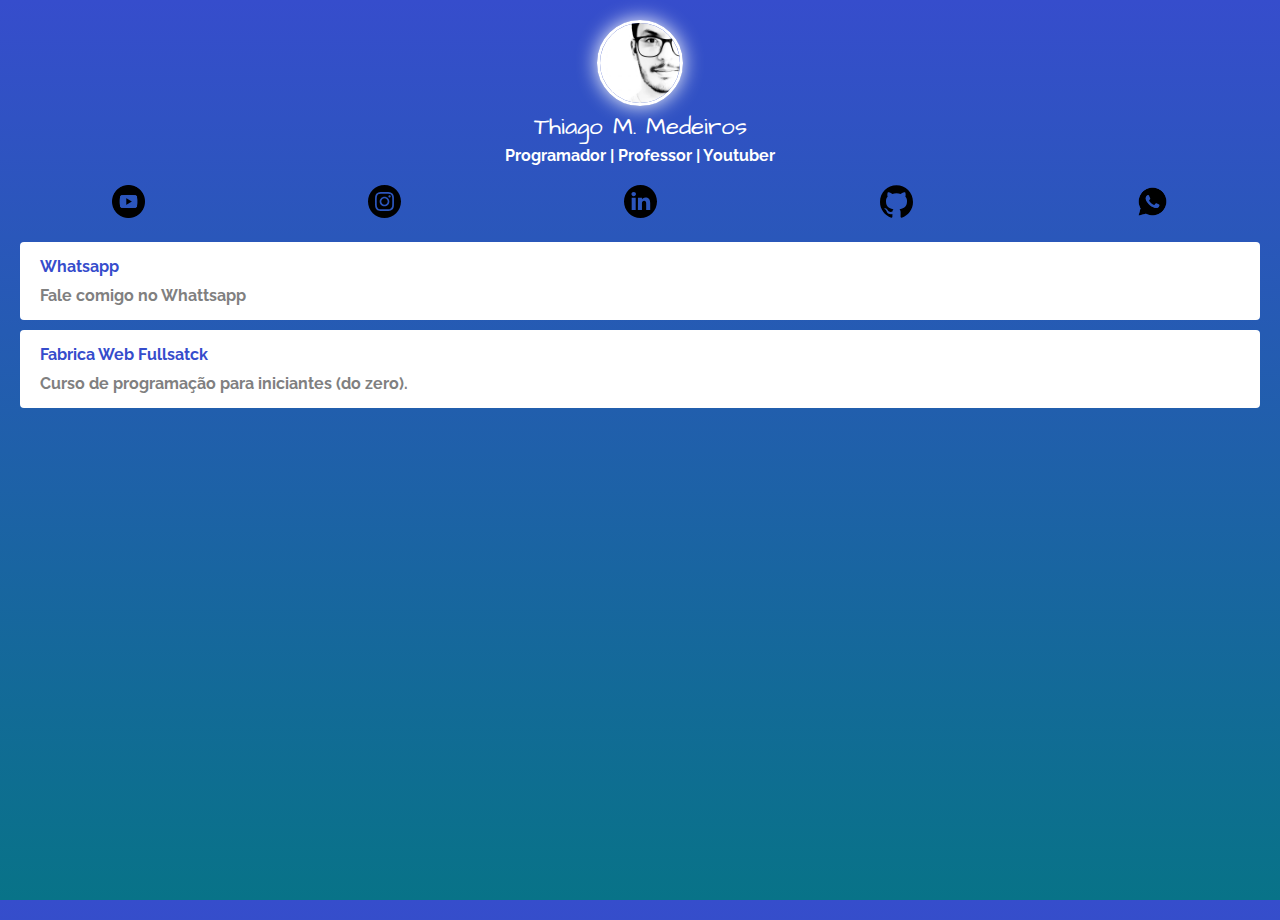
<file: index.html>
<!DOCTYPE html>
<html lang="pt">
<head>
    <meta charset="UTF-8">
    <meta http-equiv="X-UA-Compatible" content="IE=edge">
    <meta name="viewport" content="width=device-width, initial-scale=1.0">
    <title>Linktree</title>

    <link href="https://fonts.googleapis.com/css2?family=Architects+Daughter&family=Raleway&display=swap" rel="stylesheet">
    <link rel="stylesheet" href="css/style.css">

    <!-- Global site tag (gtag.js) - Google Analytics -->
    <script async src="https://www.googletagmanager.com/gtag/js?id=G-7E294312Z4"></script>
    <script>
        window.dataLayer = window.dataLayer || [];
        function gtag(){dataLayer.push(arguments);}
        gtag('js', new Date());

        gtag('config', 'G-7E294312Z4');
    </script>
</head>
<body>

    <div class="profile">    
        <img src="img/thiago.jpg" alt="Thiago" class="avatar">
        <h1>Thiago M. Medeiros</h1>
        <h2>Programador | Professor | Youtuber</h2>
    </div>
    <ul class="social">
        <li>
            <a href="">
                <img src="img/youtube.png" alt="Youtube">
            </a>
        </li>
        <li>
            <a href="">
                <img src="img/insta.svg" alt="Instagram">
            </a>
        </li>
        <li>
            <a href="">
                <img src="img/linkedin.svg" alt="Linkedin">
            </a>
        </li>
        <li>
            <a href="">
                <img src="img/github.svg" alt="Github">
            </a>
        </li>
        <li>
            <a href="">
                <img src="img/whatsapp.png" alt="Whatsapp">
            </a>
        </li>
    </ul>

    <ul class="links-list">
        <li>
            <a href="http://wa.me/5507591479141">
                Whatsapp
                <span>Fale comigo no Whattsapp</span>
            </a>
        </li>
        <li>
            <a href="">
                Fabrica Web Fullsatck
                <span>Curso de programação para iniciantes (do zero).</span>
            </a>
        </li>
    </ul>
</body>
</html>
</file>
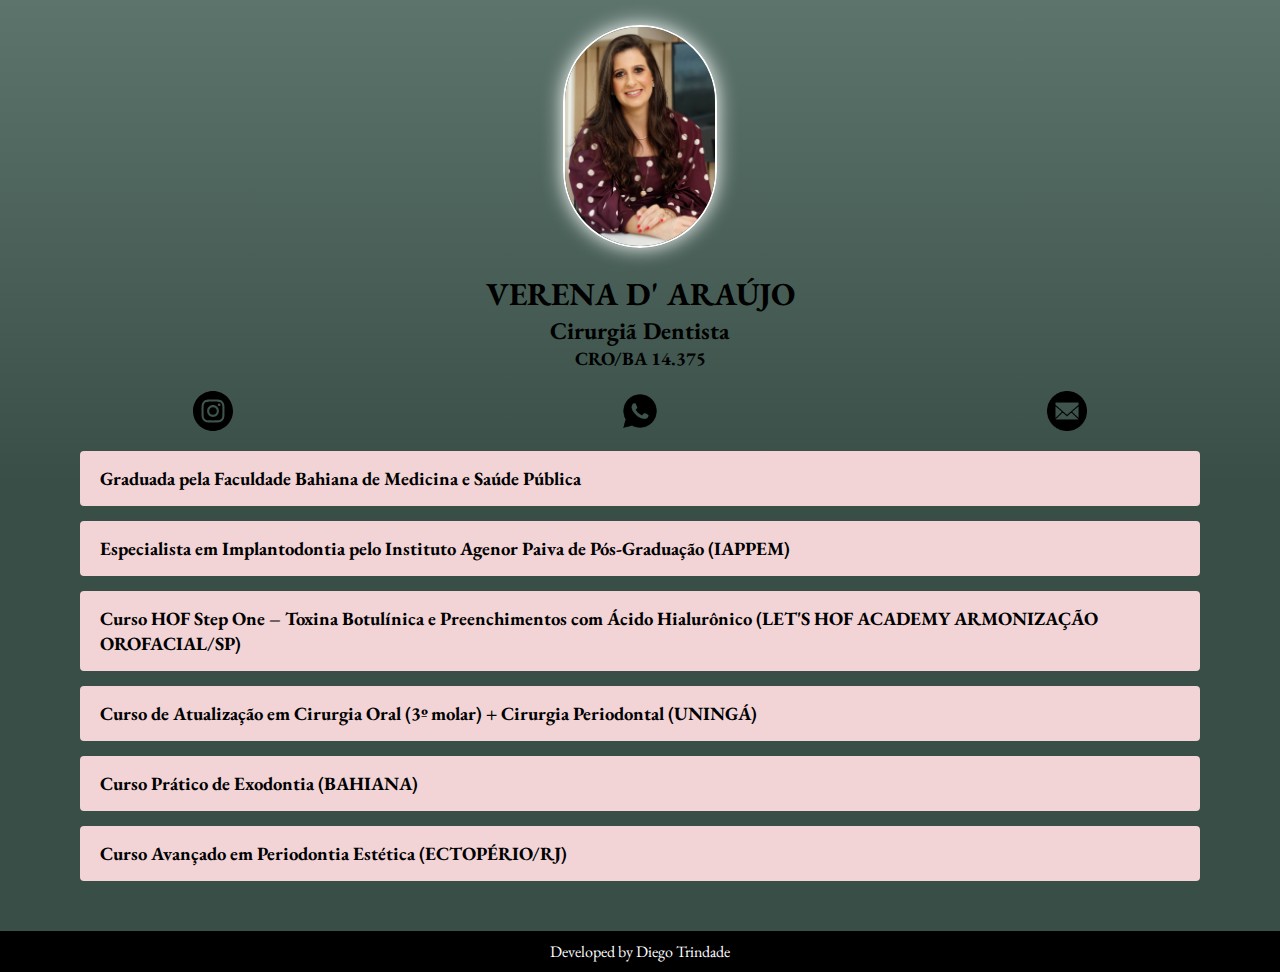
<file: verenadaraujo/index.html>
<!DOCTYPE html>
<html lang="en">
<head>
    <meta charset="UTF-8">
    <meta http-equiv="X-UA-Compatible" content="IE=edge">
    <meta name="viewport" content="width=device-width, initial-scale=1.0">
    <title>Linktree Verena D'Araújo</title>

    <link rel="preconnect" href="https://fonts.googleapis.com">
    <link rel="preconnect" href="https://fonts.gstatic.com" crossorigin>
    <link href="https://fonts.googleapis.com/css2?family=EB+Garamond&family=Qwitcher+Grypen&display=swap" rel="stylesheet">

    <link rel="stylesheet" href="css/style.css">

    <!-- Global site tag (gtag.js) - Google Analytics -->
    <script async src="https://www.googletagmanager.com/gtag/js?id=G-B74QFY4E7S"></script>
    <script>
        window.dataLayer = window.dataLayer || [];
        function gtag(){dataLayer.push(arguments);}
        gtag('js', new Date());

        gtag('config', 'G-B74QFY4E7S');
    </script>
</head>
<body>

    <div class="profile">
        <img src="img/verena1.jpg" alt="Verena Trindade" class="avatar">
        <h1 class="text-avatar">VERENA D' ARAÚJO</h1>
        <h2 class="text-avatar">Cirurgiã Dentista</h2>
        <h3 class="text-avatar">CRO/BA 14.375</h3>
    </div>
    <ul class="social">
        <li>
            <a href="https://instagram.com/verenaraujo?igshid=YmMyMTA2M2Y=" target="_blank">
                <img src="img/insta.svg" alt="Instagram" class="social-img insta">
            </a>
        </li>
        <li>
            <a href="http://wa.me/5507591479141">
                <img src="img/whatsapp.png" alt="Whatsapp" class="social-img">
            </a>
        </li>
        <li>
            <a href="mailto:verenaraujo_@hotmail.com?subject=Olá Verena!">
                <img src="img/email1.png" alt="Email" class="social-img">
            </a>
        </li>
    </ul>
    <ul class="formation">
        <li>
            <h3>Graduada pela Faculdade Bahiana de Medicina e Saúde Pública</h3>
        </li>
        <li>
            <h3>Especialista em Implantodontia pelo Instituto Agenor Paiva de Pós-Graduação (IAPPEM)</h3>
        </li>
        <li>
            <h3>Curso HOF Step One – Toxina Botulínica e Preenchimentos com Ácido Hialurônico (LET'S HOF ACADEMY ARMONIZAÇÃO OROFACIAL/SP)</h3>
        </li>
        <li>
            <h3>Curso de Atualização em Cirurgia Oral (3º molar) + Cirurgia Periodontal (UNINGÁ)</h3>
        </li>
        <li>
            <h3>Curso Prático de Exodontia (BAHIANA)</h3>
        </li>
        <li>
            <h3>Curso Avançado em Periodontia Estética (ECTOPÉRIO/RJ)</h3>
        </li>       
    </ul>
    <div class="footer">
        <a href="mailto:diegoptrindade4@hotmail.com.br">
            Developed by Diego Trindade
        </a>      
    </div>
</body>
</html>
</file>
<file: css/style.css>
* {
    margin: 0;
    padding: 0;
}

html, body {
    height: 100%;
}
body {
    font-family: 'Raleway', sans-serif;
    color: white;
    background: rgb(54,77,204);
    background: linear-gradient(180deg, rgba(54,77,204,1) 0%, rgba(8,115,136,1) 100%);
}
.avatar {
    width: 80px;
    border-radius: 50px;
    border: 3px solid white;
    box-shadow: 0 0 20px white;
}

h1 {
    font-family: 'Architects Daughter', cursive;
    font-weight: 100;
    font-size: 24px;
    margin-bottom: 2px;
}

h2 {
    font-size: 16px;
}

.profile {
    margin-top: 20px;
    text-align: center;
}

.social {
    display: flex;
    justify-content: space-around;
    list-style: none;
    margin: 20px 0;
}

.social img {
    width: 33px;
}

.links-list {
    list-style: none;
}

.links-list li {
    margin: 10px 20px;
}

.links-list li a {
    display: block;
    background: white;
    padding: 15px 20px;
    border-radius: 4px;
    text-decoration: none;
    color: rgb(54,77,204);
    font-weight: bold;
}

.links-list li a span {
    color: grey;
    display: block;
    margin-top: 10px;
}
</file>
<file: verenadaraujo/css/style.css>
*{
    margin: 0;
    padding: 0;
}

body {
    background: rgb(93,116,108);
    background: linear-gradient(180deg, rgba(93,116,108,1) 0%, rgba(56,78,70,1) 50%);
    font-family: 'EB Garamond', serif;
}

.profile {
    text-align: center;
    margin-top: 25px;
}

.avatar {
    width: 150px;
    border-radius: 90px;
    border: 2px solid rgb(255, 255, 255);
    box-shadow: 0 0 20px white;
}

.social {
    display: flex;
    justify-content: center;
    list-style: none;
    margin-top: 20px;
    justify-content: space-around;
}

.social-img {
    width: 40px;
    }

h1 {
    font-family: 'EB Garamond', serif;
    margin-top: 20px
}
.formation li h3 {
    list-style: none;
    display: block;
    background: rgb(242 212 215);
    padding: 15px 20px;
    border-radius: 4px;
    text-decoration: none;
    font-weight: bold;
    margin: 15px 80px 15px 80px;
}

.footer {
    background-color: black;
    margin-top:50px;
    color: white;
    text-align: center;
    padding: 10px 0;
}

.footer a {
    text-decoration: none;
    color: white;
}
</file>
